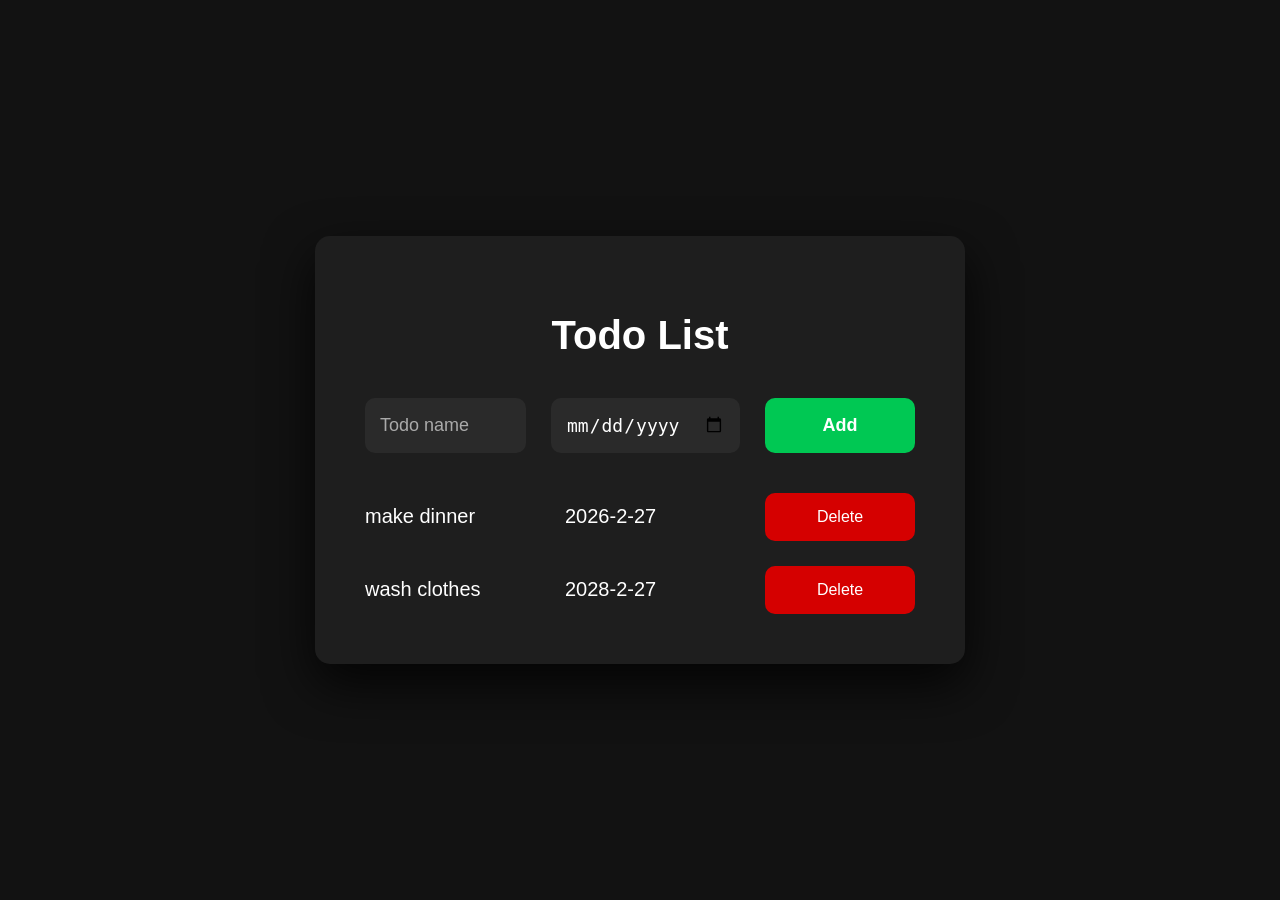
<file: index.html>
<!DOCTYPE html>
<html>
<head>
  <title>Todo List</title>
  <link rel="stylesheet" href="todo-list.css">
</head>

<body>

  <div class="main-container">
    <h1 class="title">Todo List</h1>

    <div class="todo-input-grid">   
      <input placeholder="Todo name" 
      class="js-name-input name-input"> 

      <input type="date"
      class="js-due-date-input due-date-input">

      <button class="add-todo-button js-add-todo-button">
        Add
      </button>
    </div>

    <div class="js-todo-list todo-grid"></div>
  </div>

  <script src="todo-list.js"></script>
</body>

</html>
</file>
<file: todo-list.css>
*{
  box-sizing: border-box;
}

body{
  font-family: Arial;
  background-color: #121212;
  margin: 0;
  color: white;

  display: flex;
  justify-content: center;
  align-items: center;
  min-height: 100vh;
}

.main-container{
  background-color: #1e1e1e;
  padding: 50px;
  border-radius: 15px;
  box-shadow: 0 20px 50px rgba(0,0,0,0.8);
  width: 650px;
}

.title{
  font-size: 40px;
  font-weight: bold;
  text-align: center;
  margin-bottom: 40px;
}

/* SAME GRID FOR INPUT + LIST */
.todo-grid,
.todo-input-grid{
  display: grid;
  grid-template-columns: 1fr 1fr 150px;
  gap: 25px;
  align-items: center;
}

.todo-input-grid{
  margin-bottom: 40px;
}

/* Inputs */
.name-input,
.due-date-input{
  font-size: 18px;
  padding: 15px;
  border-radius: 10px;
  border: none;
  background-color: #2a2a2a;
  color: white;
  height: 55px;
  width: 100%;
}

.name-input::placeholder{
  color: #aaa;
}

/* Add Button */
.add-todo-button{
  background-color: #00c853;
  color: white;
  border: none;
  font-size: 18px;
  font-weight: 600;
  border-radius: 10px;
  cursor: pointer;
  height: 55px;
  width: 100%;
  transition: 0.2s ease;
}

.add-todo-button:hover{
  background-color: #00e676;
  transform: scale(1.05);
}

/* Delete Button */
.delete-todo-button{
  background-color: #d50000;
  color: white;
  border: none;
  font-size: 16px;
  cursor: pointer;
  padding: 15px;
  border-radius: 10px;
  width: 100%;
  transition: 0.2s ease;
}

.delete-todo-button:hover{
  background-color: #ff1744;
  transform: scale(1.05);
}

/* Todo text styling */
.todo-grid div{
  font-size: 20px;
}
</file>
